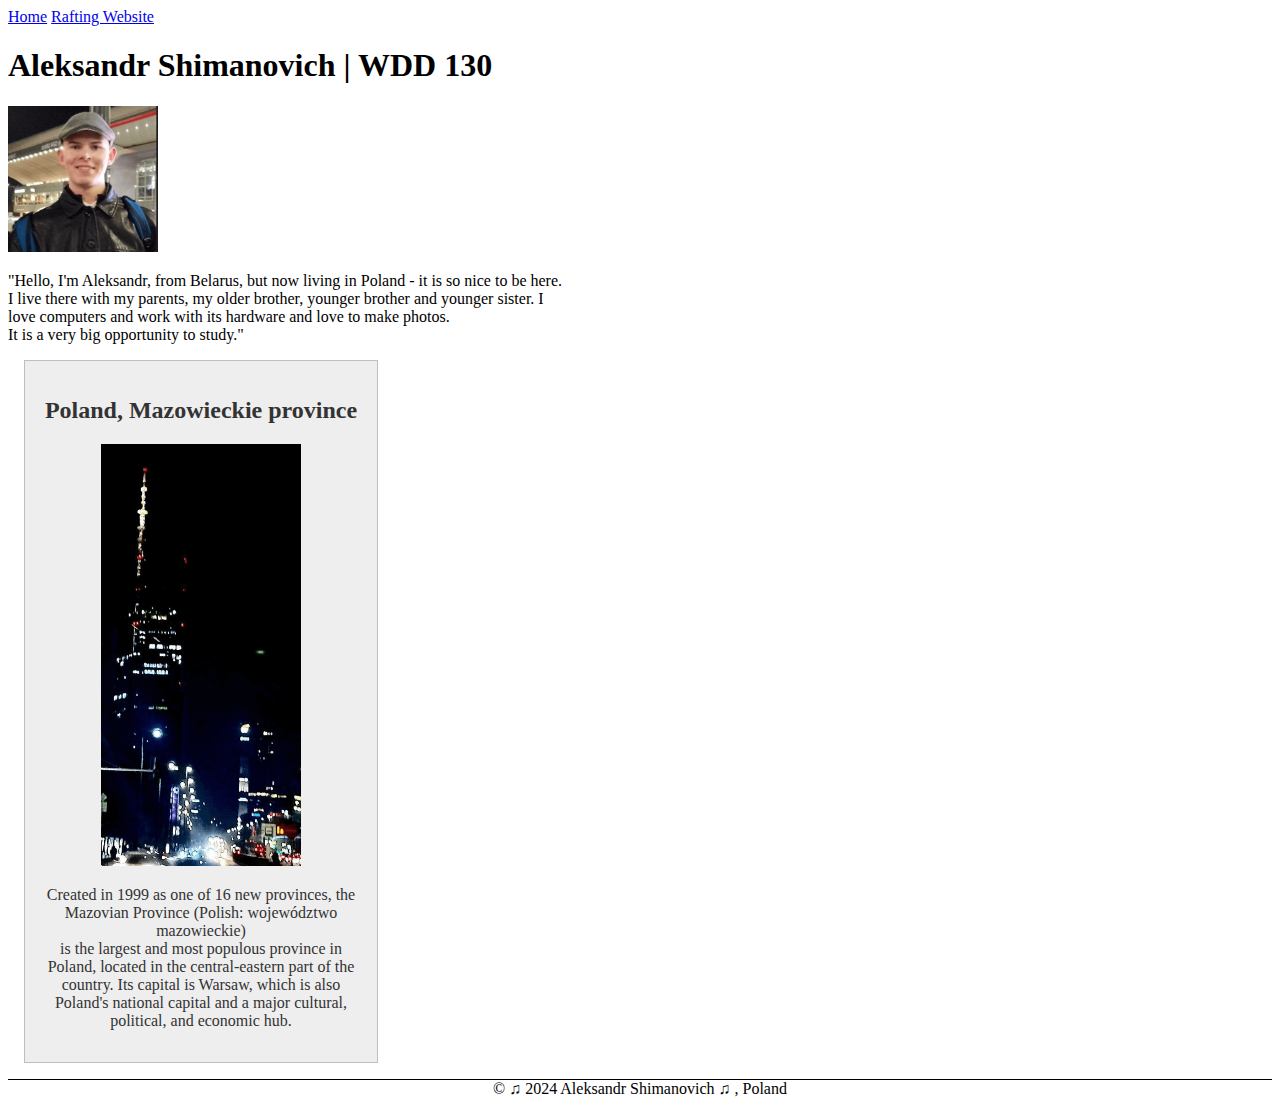
<file: index.html>
<!DOCTYPE html>
<html lang="en-US">
    
    <head>
      <link rel="stylesheet" type="text/css" href="styles.css">

        <meta charset="utf-8">
        <title>"Aleksandr Shimanovich | WDD 130</title>
        
        <meta name="description" content="This is my page where is something written about me.">
        <meta name="author" content="Aleksandr Shimanovich">

    </head>
    <body>
      <header>
        <nav>
          <a href = "#">Home</a>
          <a href = "wwr/contact.html">Rafting Website</a>
        </nav>
      </header>
      <main>
        <h1> Aleksandr Shimanovich | WDD 130 </h1>
        <img src = "images/profile.png" alt = "Hello, my name is Aleksandr Shimanovich" width = "200">
        <p> "Hello, I'm Aleksandr, from Belarus, but now living in Poland - it is so nice to be here. 
          <br>I live there with my parents, my older brother, younger brother and younger sister. I <br>
          love computers and work with its hardware and love to make photos.<br>
          It is a very big opportunity to study." </p>  
      </main>

      <aside>
        <h2>Poland, Mazowieckie province</h2>
        <img src="images/representation.png" alt="Warsaw city, Autor: Aleksandr Shimanovich">
        <p>Created in 1999 as one of 16 new provinces, the Mazovian Province (Polish: województwo mazowieckie)<br>
          is the largest and most populous province in Poland, located in the central-eastern part of the<br>
          country. Its capital is Warsaw, which is also Poland's national capital and a major cultural,<br>
          political, and economic hub.
        </p>
      </aside>

      <footer>
        &copy; ♫ 2024 Aleksandr Shimanovich ♫ , Poland
      </footer>
    </body>

</html>
</file>
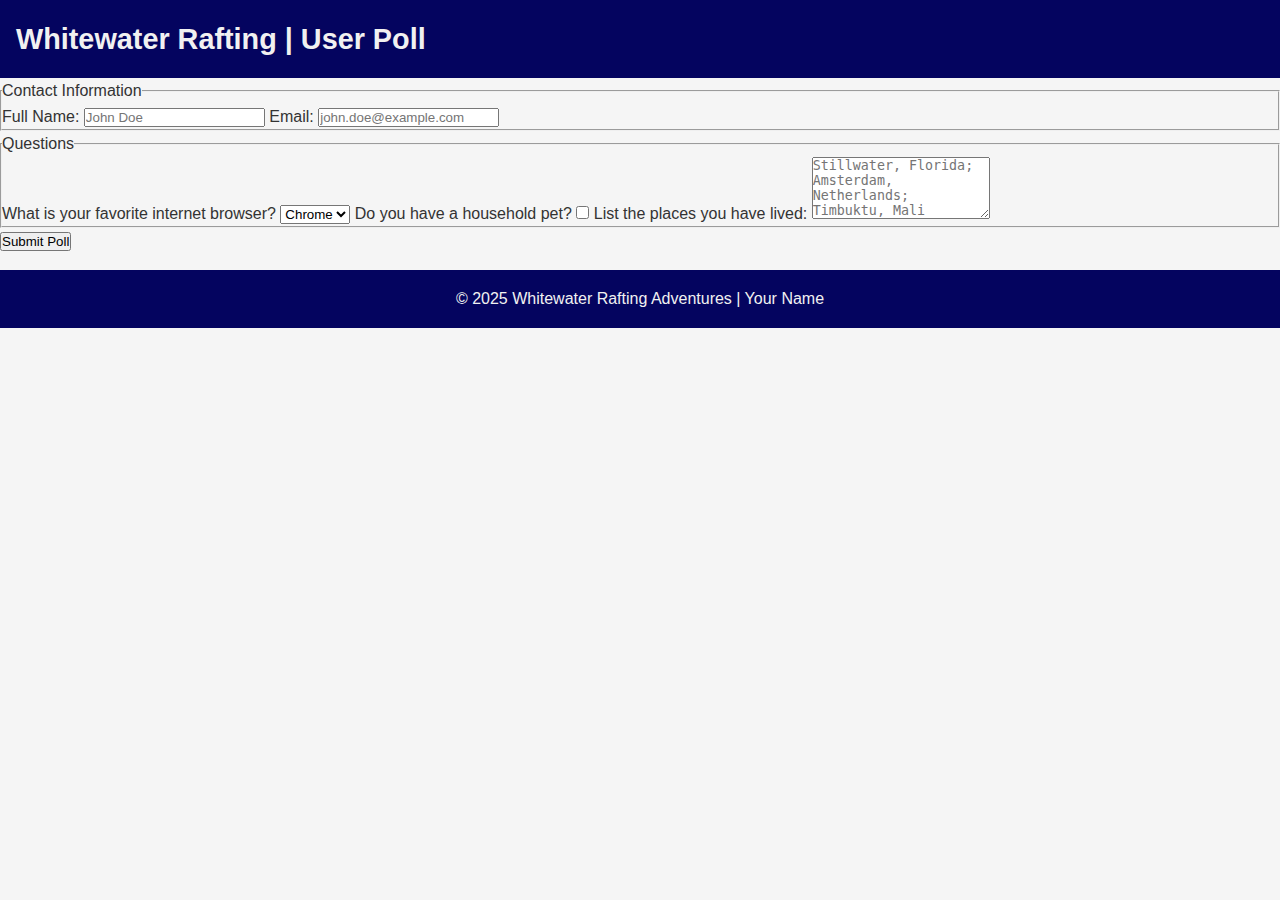
<file: wwr/poll-form.html>
<!DOCTYPE html>
<html lang="en-us">
<head>
    <meta charset="utf-8">
    <meta name="viewport" content="width=device-width, initial-scale=1">
    <title>User Poll - Whitewater Rafting</title>
    <link rel="stylesheet" href="styles/styles.css"> 
</head>
<body>
    <header class="site-header">
        <h1>Whitewater Rafting | User Poll</h1>
    </header>
    
    <main>
        <form action="submit-poll" method="post">
            <!-- Contact Information Section -->
            <fieldset>
                <legend>Contact Information</legend>
                
                <label for="fullname">Full Name:</label>
                <input type="text" id="fullname" name="fullname" required placeholder="John Doe">
                
                <label for="useremail">Email:</label>
                <input type="email" id="useremail" name="useremail" required placeholder="john.doe@example.com">
            </fieldset>
            
            <!-- Questions Section -->
            <fieldset>
                <legend>Questions</legend>
                
                <label for="browser">What is your favorite internet browser?</label>
                <select id="browser" name="browser" required>
                    <option value="chrome">Chrome</option>
                    <option value="firefox">Firefox</option>
                    <option value="safari">Safari</option>
                    <option value="edge">Edge</option>
                    <option value="brave">Brave</option>
                    <option value="other">Other</option>
                </select>

                <label for="pet">Do you have a household pet?</label>
                <input type="checkbox" id="pet" name="pet">
                
                <label for="feedback">List the places you have lived:</label>
                <textarea id="feedback" name="feedback" rows="4" placeholder="Stillwater, Florida; Amsterdam, Netherlands; Timbuktu, Mali"></textarea>
            </fieldset>
            
            <!-- Submit Button -->
            <button type="submit">Submit Poll</button>
        </form>
    </main>

    <footer>
        <p>&copy; 2025 Whitewater Rafting Adventures | Your Name</p>
    </footer>
</body>
</html>
</file>
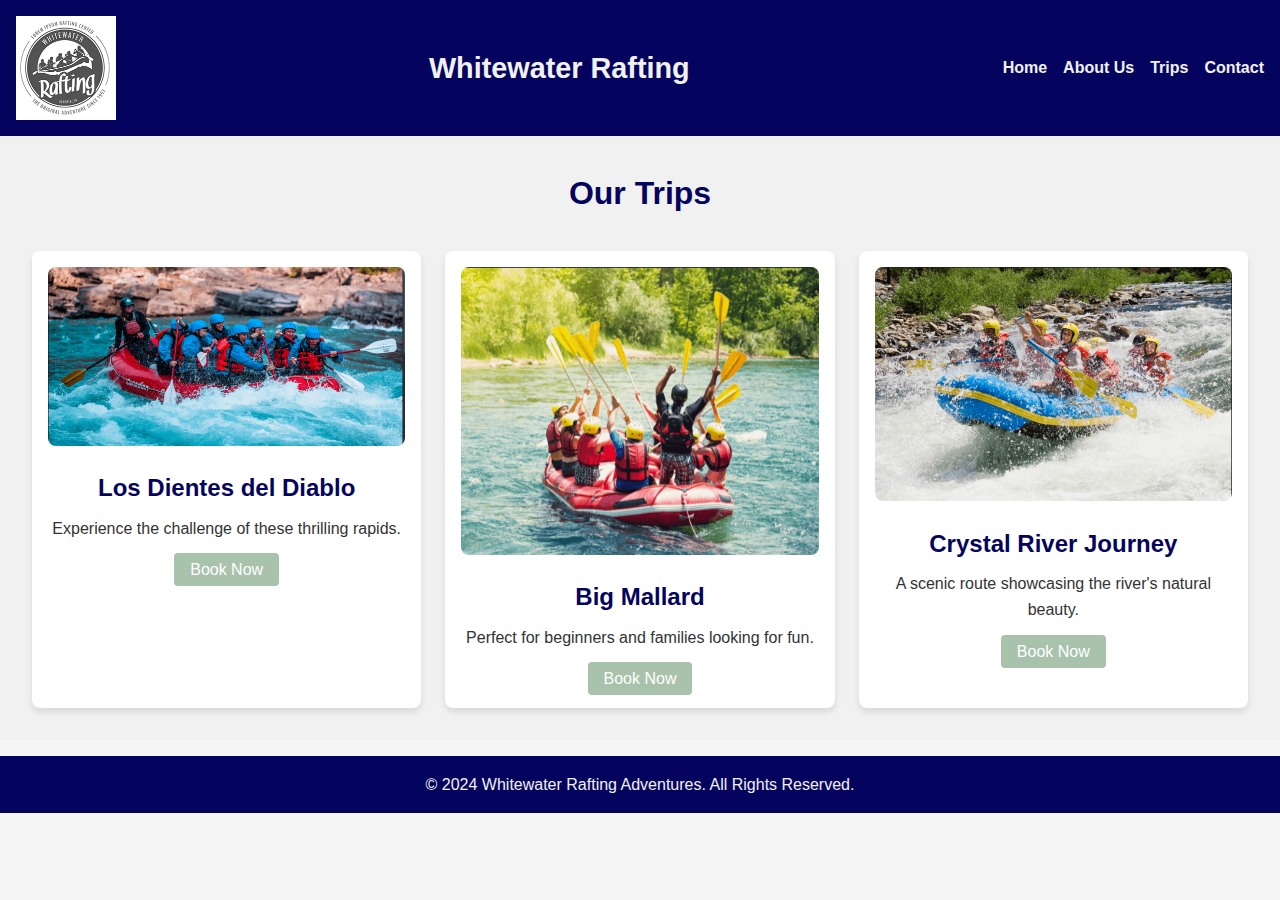
<file: wwr/trips.html>
<!DOCTYPE html>
<html lang="en">
<head>
    <meta charset="UTF-8">
    <meta name="viewport" content="width=device-width, initial-scale=1.0">
    <meta name="description" content="Discover thrilling trips at Whitewater Rafting Adventures. Choose from our amazing rafting destinations.">
    <title>Trips - Whitewater Rafting</title>
    <link rel="stylesheet" href="styles/styles.css">
</head>
<body>
    <header class="site-header">
        <img src="images/logo.png" alt="Whitewater Rafting Logo">
        <h1>Whitewater Rafting</h1>
        <nav>
            <ul>
                <li><a href="/index.html">Home</a></li>
                <li><a href="/about.html">About Us</a></li>
                <li><a href="/trips.html">Trips</a></li>
                <li><a href="/poll-form.html">Contact</a></li>
            </ul>
        </nav>
    </header>

    <main>
        <section class="trips-section">
            <h2>Our Trips</h2>
            <div class="trip-grid">
                <article class="trip">
                    <img src="images/trip1.png" alt="Los Dientes del Diablo">
                    <h3>Los Dientes del Diablo</h3>
                    <p>Experience the challenge of these thrilling rapids.</p>
                    <a href="#" class="btn-secondary">Book Now</a>
                </article>

                <article class="trip">
                    <img src="images/trip2.png" alt="Big Mallard">
                    <h3>Big Mallard</h3>
                    <p>Perfect for beginners and families looking for fun.</p>
                    <a href="#" class="btn-secondary">Book Now</a>
                </article>

                <article class="trip">
                    <img src="images/trip3.png" alt="Crystal River Journey">
                    <h3>Crystal River Journey</h3>
                    <p>A scenic route showcasing the river's natural beauty.</p>
                    <a href="#" class="btn-secondary">Book Now</a>
                </article>
            </div>
        </section>
    </main>

    <footer>
        <p>&copy; 2024 Whitewater Rafting Adventures. All Rights Reserved.</p>
    </footer>
</body>
</html>
</file>
<file: styles.css>
main {
    max-width: 840px;
}
aside {
    width: 20rem;
    margin: 1rem;
    border: 1px solid rgb(0 0 0 / 0.2); /* 1 */
    padding: 1rem;
    background-color: #eee;
    color: #333;
    text-align: center;
}
aside img {
    width: 200px;
    height: auto;
}
main img {
    width: 150px;
    height: auto;
}
p {
    padding: 0;
}
footer {
    margin-top: 15px;
    border-top: 1px solid #000;
    text-align: center;
}
</file>
<file: wwr/styles/styles.css>
/* General Reset */
* {
    margin: 0;
    padding: 0;
    box-sizing: border-box;
}

body {
    font-family: 'Open Sans', sans-serif;
    line-height: 1.6;
    color: #333;
    background-color: #F5F5F5;
}

/* Colors */
:root {
    --primary-color: #04045f; /* Dark blue */
    --secondary-color: #4E88F7; /* Darker light blue */
    --accent1-color: #F1F1F1; /* Light gray/white */
    --accent2-color: #A8C2AB; /* Lighter green */
    --btn-primary-bg: #4E88F7;
    --btn-primary-hover: #3b6cbb;
    --btn-secondary-bg: #A8C2AB;
    --btn-secondary-hover: #8aa890;
}

/* Header */
header {
    display: grid;
    grid-template-columns: auto 1fr auto;
    align-items: center;
    background-color: var(--primary-color);
    color: var(--accent1-color);
    padding: 1rem;
}

header img {
    width: 100px;
}

header h1 {
    font-size: 1.8rem;
    text-align: center;
}

nav ul {
    display: flex;
    gap: 1rem;
    list-style: none;
}

nav a {
    color: var(--accent1-color);
    text-decoration: none;
    font-weight: bold;
}

nav a:hover {
    color: var(--secondary-color);
}

/* Hero Section */
.hero-section {
    text-align: center;
    background-image: url("images/hero.jpg");
    background-size: cover;
    background-position: center;
    color: var(--accent1-color);
    padding: 3rem 1rem;
}

.hero-section h2 {
    font-size: 2.5rem;
    margin-bottom: 1rem;
}

.hero-section p {
    font-size: 1.2rem;
    margin-bottom: 1.5rem;
}

.hero-section .btn-primary {
    background-color: var(--btn-primary-bg);
    color: white;
    padding: 0.8rem 1.5rem;
    border: none;
    border-radius: 4px;
    font-size: 1rem;
    cursor: pointer;
    text-decoration: none;
}

.hero-section .btn-primary:hover {
    background-color: var(--btn-primary-hover);
}

/* Newsletter Section */
.newsletter-section {
    text-align: center;
    padding: 2rem;
    background-color: var(--accent1-color);
}

.newsletter-section h3 {
    font-size: 1.8rem;
    margin-bottom: 1rem;
    color: var(--primary-color);
}

.newsletter-section form {
    display: flex;
    justify-content: center;
    align-items: center;
    gap: 0.5rem;
}

.newsletter-section input {
    padding: 0.5rem;
    font-size: 1rem;
    border: 1px solid #ccc;
    border-radius: 4px;
}

.newsletter-section button {
    background-color: var(--btn-primary-bg);
    color: white;
    padding: 0.5rem 1rem;
    border: none;
    border-radius: 4px;
    cursor: pointer;
    font-size: 1rem;
}

.newsletter-section button:hover {
    background-color: var(--btn-primary-hover);
}

/* Trips Section */
.trips-section {
    padding: 2rem;
    background-color: var(--accent1-color);
}

.trips-section h2 {
    text-align: center;
    font-size: 2rem;
    color: var(--primary-color);
    margin-bottom: 2rem;
}

.trip-grid {
    display: grid;
    grid-template-columns: repeat(auto-fit, minmax(250px, 1fr));
    gap: 1.5rem;
}

.trip {
    background-color: white;
    padding: 1rem;
    border-radius: 8px;
    box-shadow: 0 4px 6px rgba(0, 0, 0, 0.1);
    text-align: center;
}

.trip img {
    width: 100%;
    border-radius: 8px;
    margin-bottom: 1rem;
}

.trip h3 {
    font-size: 1.5rem;
    color: var(--primary-color);
    margin-bottom: 0.5rem;
}

.trip p {
    font-size: 1rem;
    margin-bottom: 1rem;
}

.trip .btn-secondary {
    background-color: var(--btn-secondary-bg);
    color: white;
    padding: 0.5rem 1rem;
    border: none;
    border-radius: 4px;
    font-size: 1rem;
    cursor: pointer;
    text-decoration: none;
}

.trip .btn-secondary:hover {
    background-color: var(--btn-secondary-hover);
}

/* Footer */
footer {
    background-color: var(--primary-color);
    color: var(--accent1-color);
    text-align: center;
    padding: 1rem;
    margin-top: 1rem;
}

footer p {
    margin: 0;
    font-size: 1rem;
}

footer a {
    color: var(--secondary-color);
    text-decoration: none;
}

footer a:hover {
    text-decoration: underline;
}

/* Responsive Design */
@media (max-width: 768px) {
    .hero-section h2 {
        font-size: 2rem;
    }

    .newsletter-section form {
        flex-direction: column;
        gap: 0.5rem;
    }

    .trip-grid {
        grid-template-columns: repeat(auto-fit, minmax(200px, 1fr));
    }
}
/* General Reset */
* {
    margin: 0;
    padding: 0;
    box-sizing: border-box;
}

body {
    font-family: 'Open Sans', sans-serif;
    line-height: 1.6;
    color: #333;
    background-color: #F5F5F5;
}

/* Colors */
:root {
    --primary-color: #04045f; /* Dark blue */
    --secondary-color: #4E88F7; /* Darker light blue */
    --accent1-color: #F1F1F1; /* Light gray/white */
    --accent2-color: #A8C2AB; /* Lighter green */
    --btn-primary-bg: #4E88F7;
    --btn-primary-hover: #3b6cbb;
    --btn-secondary-bg: #A8C2AB;
    --btn-secondary-hover: #8aa890;
}

/* Header */
header {
    display: grid;
    grid-template-columns: auto 1fr auto;
    align-items: center;
    background-color: var(--primary-color);
    color: var(--accent1-color);
    padding: 1rem;
}

header img {
    width: 100px;
}

header h1 {
    font-size: 1.8rem;
    text-align: center;
}

nav ul {
    display: flex;
    gap: 1rem;
    list-style: none;
}

nav a {
    color: var(--accent1-color);
    text-decoration: none;
    font-weight: bold;
}

nav a:hover {
    color: var(--secondary-color);
}

/* Hero Section */
.hero-section {
    text-align: center;
    background-image: url("images/hero.jpg");
    background-size: cover;
    background-position: center;
    color: var(--accent1-color);
    padding: 3rem 1rem;
}

.hero-section h2 {
    font-size: 2.5rem;
    margin-bottom: 1rem;
}

.hero-section p {
    font-size: 1.2rem;
    margin-bottom: 1.5rem;
}

.hero-section .btn-primary {
    background-color: var(--btn-primary-bg);
    color: white;
    padding: 0.8rem 1.5rem;
    border: none;
    border-radius: 4px;
    font-size: 1rem;
    cursor: pointer;
    text-decoration: none;
}

.hero-section .btn-primary:hover {
    background-color: var(--btn-primary-hover);
}

/* Newsletter Section */
.newsletter-section {
    text-align: center;
    padding: 2rem;
    background-color: var(--accent1-color);
}

.newsletter-section h3 {
    font-size: 1.8rem;
    margin-bottom: 1rem;
    color: var(--primary-color);
}

.newsletter-section form {
    display: flex;
    justify-content: center;
    align-items: center;
    gap: 0.5rem;
}

.newsletter-section input {
    padding: 0.5rem;
    font-size: 1rem;
    border: 1px solid #ccc;
    border-radius: 4px;
}

.newsletter-section button {
    background-color: var(--btn-primary-bg);
    color: white;
    padding: 0.5rem 1rem;
    border: none;
    border-radius: 4px;
    cursor: pointer;
    font-size: 1rem;
}

.newsletter-section button:hover {
    background-color: var(--btn-primary-hover);
}

/* Trips Section */
.trips-section {
    padding: 2rem;
    background-color: var(--accent1-color);
}

.trips-section h2 {
    text-align: center;
    font-size: 2rem;
    color: var(--primary-color);
    margin-bottom: 2rem;
}

.trip-grid {
    display: grid;
    grid-template-columns: repeat(auto-fit, minmax(250px, 1fr));
    gap: 1.5rem;
}

.trip {
    background-color: white;
    padding: 1rem;
    border-radius: 8px;
    box-shadow: 0 4px 6px rgba(0, 0, 0, 0.1);
    text-align: center;
}

.trip img {
    width: 100%;
    border-radius: 8px;
    margin-bottom: 1rem;
}

.trip h3 {
    font-size: 1.5rem;
    color: var(--primary-color);
    margin-bottom: 0.5rem;
}

.trip p {
    font-size: 1rem;
    margin-bottom: 1rem;
}

.trip .btn-secondary {
    background-color: var(--btn-secondary-bg);
    color: white;
    padding: 0.5rem 1rem;
    border: none;
    border-radius: 4px;
    font-size: 1rem;
    cursor: pointer;
    text-decoration: none;
}

.trip .btn-secondary:hover {
    background-color: var(--btn-secondary-hover);
}

/* Footer */
footer {
    background-color: var(--primary-color);
    color: var(--accent1-color);
    text-align: center;
    padding: 1rem;
    margin-top: 1rem;
}

footer p {
    margin: 0;
    font-size: 1rem;
}

footer a {
    color: var(--secondary-color);
    text-decoration: none;
}

footer a:hover {
    text-decoration: underline;
}

/* Responsive Design */
@media (max-width: 768px) {
    .hero-section h2 {
        font-size: 2rem;
    }

    .newsletter-section form {
        flex-direction: column;
        gap: 0.5rem;
    }

    .trip-grid {
        grid-template-columns: repeat(auto-fit, minmax(200px, 1fr));
    }
}
</file>
